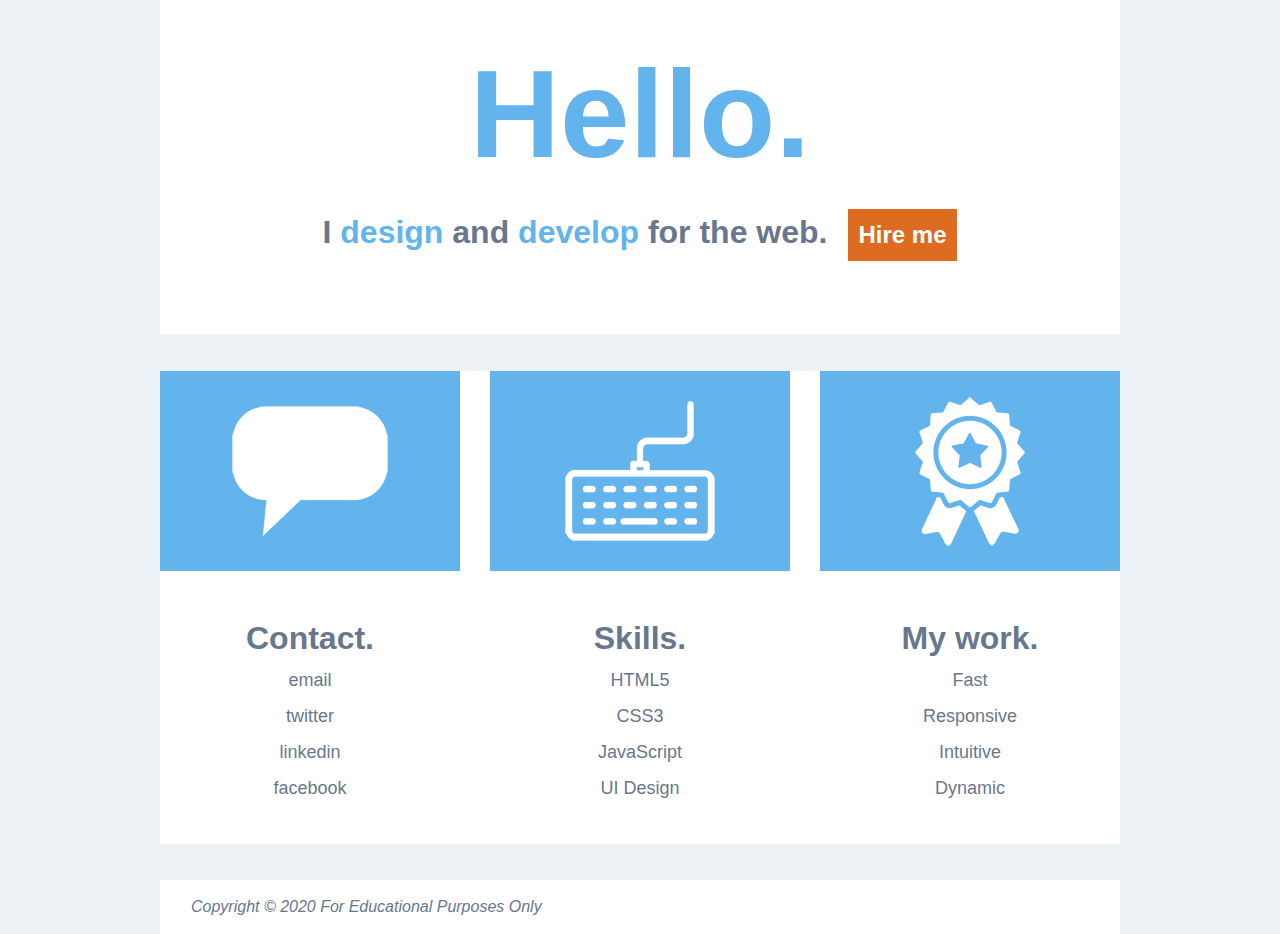
<file: Dmit-1530/dmit-1530-Hello/index.html>
<!DOCTYPE html>
<html lang="en">
    <head>
        <meta charset="UTF-8">
        <meta name="viewport" content="width=device-width, initial-scale=1.0">
        <title>Hello Build</title>
        <link rel="stylesheet" href="css/reset.css">
        <link rel="stylesheet" href="css/styles.css">
        <script src="js/main.js" defer></script>

    </head>

    <body>
        <div class="container">
            <header class="headers">
                <h1>Hello.</h1>
                <div class="header-p">
                    <p>I <span class="blue">design</span> and <span class="blue">develop</span> for the web.</p>
                    <a href="index.html">Hire me</a>
                </div>
            </header>
            <main>
                <section class="mains">
                    <img src="img/speech-bubble-img.gif" alt="speach bubble">
                    <h2>Contact.</h2>
                    <ul>
                        <li>email</li>
                        <li>twitter</li>
                        <li>linkedin</li>
                        <li>facebook</li>
                    </ul>
                </section>

                <section class="mains">
                    <img src="img/keyboard-img.gif" alt="keyboard">
                    <h2>Skills.</h2>
                    <ul>
                        <li>HTML5</li>
                        <li>CSS3</li>
                        <li>JavaScript</li>
                        <li>UI Design</li>
                    </ul>
                </section>

                <section class="mains">
                    <img src="img/quality-img.gif" alt="quality">
                    <h2>My work.</h2>
                    <ul>
                        <li>Fast</li>
                        <li>Responsive</li>
                        <li>Intuitive</li>
                        <li>Dynamic</li>
                    </ul>
                </section>
            </main>
            <footer>
                <p>Copyright © 2020 For Educational Purposes Only</p>
            </footer>
        </div>    
    </body>
</html>
</file>
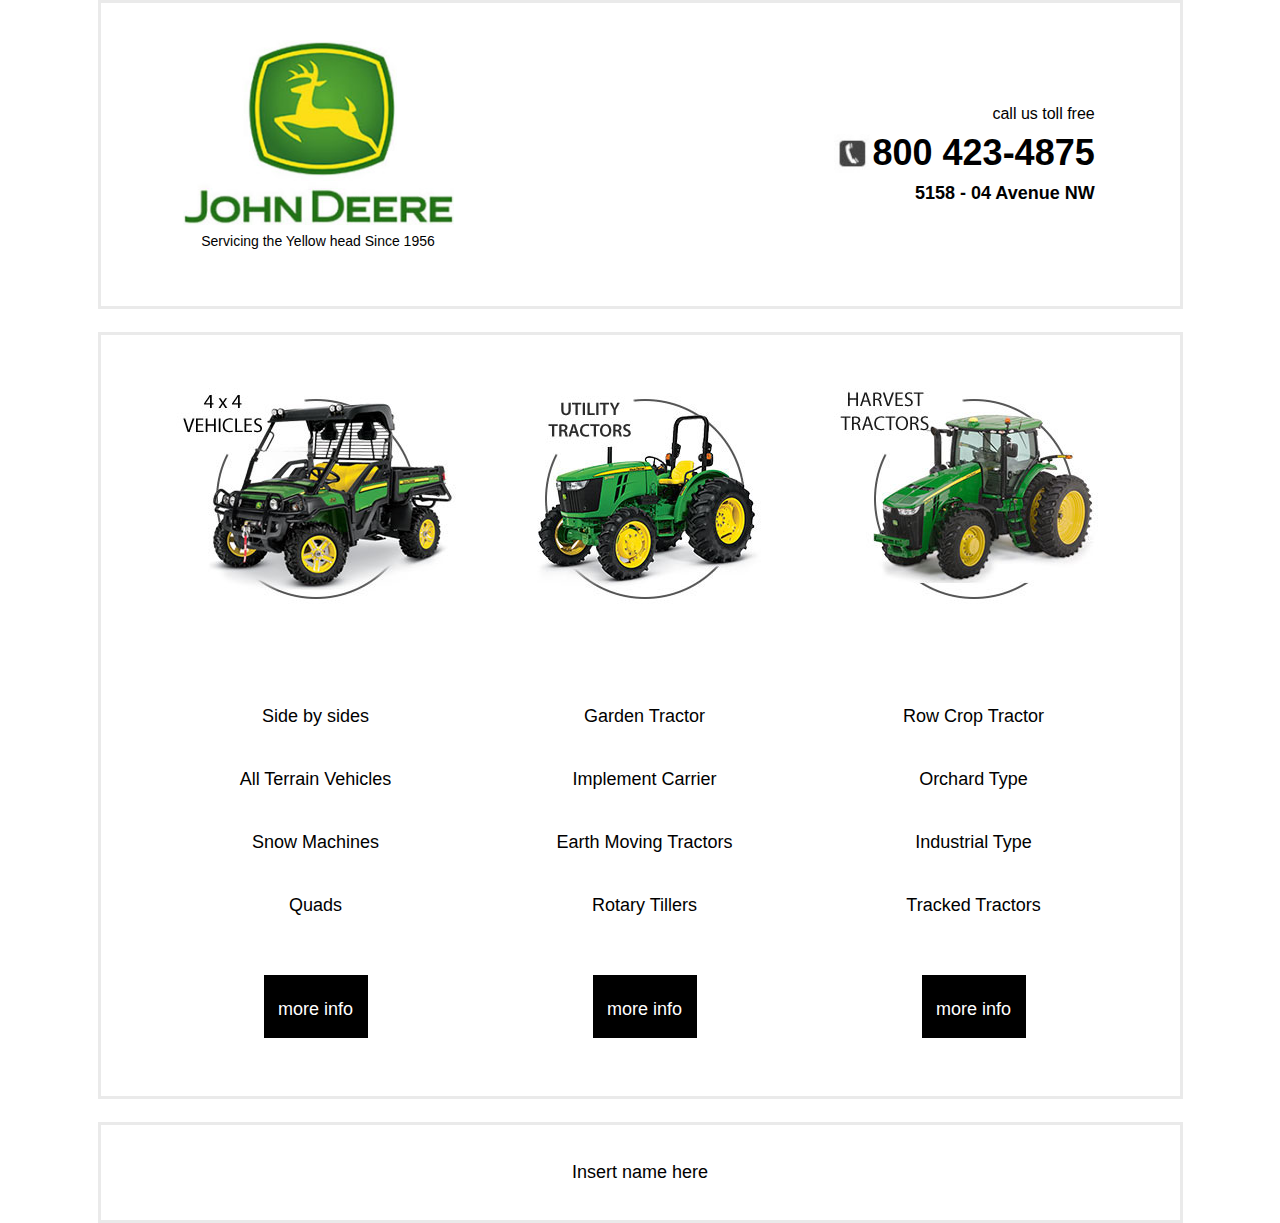
<file: Dmit-1530/dmit-1530-john-deere/index.html>
<!DOCTYPE html>
<html lang="en">
  <head>
    <meta charset="UTF-8" />
    <meta name="viewport" content="width=device-width, initial-scale=1.0" />
    <title>John Deere</title>
    <link rel="stylesheet" href="css/reset.css" />
    <link rel="stylesheet" href="css/styles.css" />
  </head>

  <body>
    <div class="container">
      <header>
        <div class="leftsideheader">
          <a href="index.html"><img src="img/john-deere-logo.png" alt="john-deere-logo"/></a>
          <p>Servicing the Yellow head Since 1956</p>
        </div>
        <div class="rightsideheader">
          <p>call us toll free</p>
          <div class="phone">
            <a href="index.html"><img src="img/phone-icon.png" alt="phone-icon" /></a>
            <p>800 423-4875</p>
          </div>
          <p class="address">5158 - 04 Avenue NW</p>
        </div>
      </header>
      <main>
        <div class="main">
          <img src="img/left-4x4-vehicles.png" alt="image of 4x4 tractor" />
          <ul>
            <li>Side by sides</li>
            <li>All Terrain Vehicles</li>
            <li>Snow Machines</li>
            <li>Quads</li>
          </ul>
          <a href=""><p>more info</p></a>
        </div>

        <div class="main">
          <img src="img/middle-utility-tractors.png" alt="image of utility tractor" />
          <ul>
            <li>Garden Tractor</li>
            <li>Implement Carrier</li>
            <li>Earth Moving Tractors</li>
            <li>Rotary Tillers</li>
          </ul>
          <a href=""><p>more info</p></a>
        </div>

        <div class="main">
          <img src="img/right-harvest--tractors.png" alt="image of harvest tractor" />
          <ul>
            <li>Row Crop Tractor</li>
            <li>Orchard Type</li>
            <li>Industrial Type</li>
            <li>Tracked Tractors</li>
          </ul>
          <a href=""><p>more info</p></a>
        </div>
      </main>
      <footer>
        <p>Insert name here</p>
      </footer>
    </div>
  </body>
</html>
</file>
<file: Dmit-1530/dmit-1530-Hello/css/styles.css>
body {
    font-size: 100%;
    background-color: #edf2f7;
}
.container {
    margin: 0 auto;
    width: 960px;
    text-align: center;
    font-family: Arial,  sans-serif;
    font-weight: 700;
    color: #68778d;
}
header div,main,footer{
    display: flex;
    flex: wrap;
}
header,main,footer{
    background-color: white;
}
.headers h1{
    color: #63b3ed;
    font-size: 125px;
    padding-top: 20px;
}
.header-p{
    text-align: center;
    justify-content: center;
    font-size: 32px;
    padding-bottom: 72px;
    gap: 20px;
}
.blue{
    color: #63b3ed;
}
.header-p a{
    color: white;
    font-size: 24px;
    text-decoration: none;
    border: 1px solid;
    background-color: #dd6b20;
    padding: 8px 10px;
}
main{
    margin-top: 37px;
    margin-bottom: 36px;
    gap: 30px;  
}
h2{
    font-size: 32px;
    padding-top: 36px;
}
li{
    font-size: 18px;
    font-weight: 400;
    line-height: 36px;
}
ul{
    padding-bottom: 38px;
}
footer{
    align-items: start;
    padding: 15px 0 15px 31px;
    font-weight: 400;
    font-style: Italic;
}
</file>
<file: Dmit-1530/dmit-1530-john-deere/css/styles.css>
body {
  font-size: 100%;
  font-family: arial;
  text-align: center;
}
.container {
  margin: 0 auto;
  width: 1085px;
  height: 295px;
}
header,
.phone,
main {
  display: flex;
  flex-wrap: wrap;
}
header,
main,
footer {
  border: 3px solid #eaeaea;
}
.leftsideheader {
  font-size: 14px;
  padding: 37px 380px 37px 82px;
}
.leftsideheader img {
  width: 271px;
  height: 185px;
  font-size: 16px;
}
.rightsideheader {
  padding: 99px 82px 99px 0;
  text-align: end;
}
.rightsideheader img {
  width: 39px;
  height: 39px;
}
.phone p {
  font-weight: 700;
  font-size: 36px;
}
.phone a {
  display: flex;
  align-items: center;
  justify-content: center;
}
p.address {
  font-size: 18px;
  font-weight: 700;
}

main {
  gap: 49px;
  margin-top: 23px;
  margin-bottom: 23px;
  padding: 29px 0 58px 75px;
}
.main img {
  width: 280px;
  height: 269px;
  padding-bottom: 63px;
}
li {
  padding-bottom: 36px;
  font-size: 18px;
}
.main p {
  color: white;
  background-color: black;
  font-size: 18px;
  text-decoration: none;
  padding: 21px 12px;
  border: 1px none;
  width: 80px;
  height: 21px;
}
.main a {
  display: flex;
  align-items: center;
  justify-content: center;
  text-decoration: none;
  margin-top: 20px;
}

footer {
  font-size: 18px;
  height: 95px;
  display: flex;
  align-items: center;
  justify-content: center;
}
</file>
